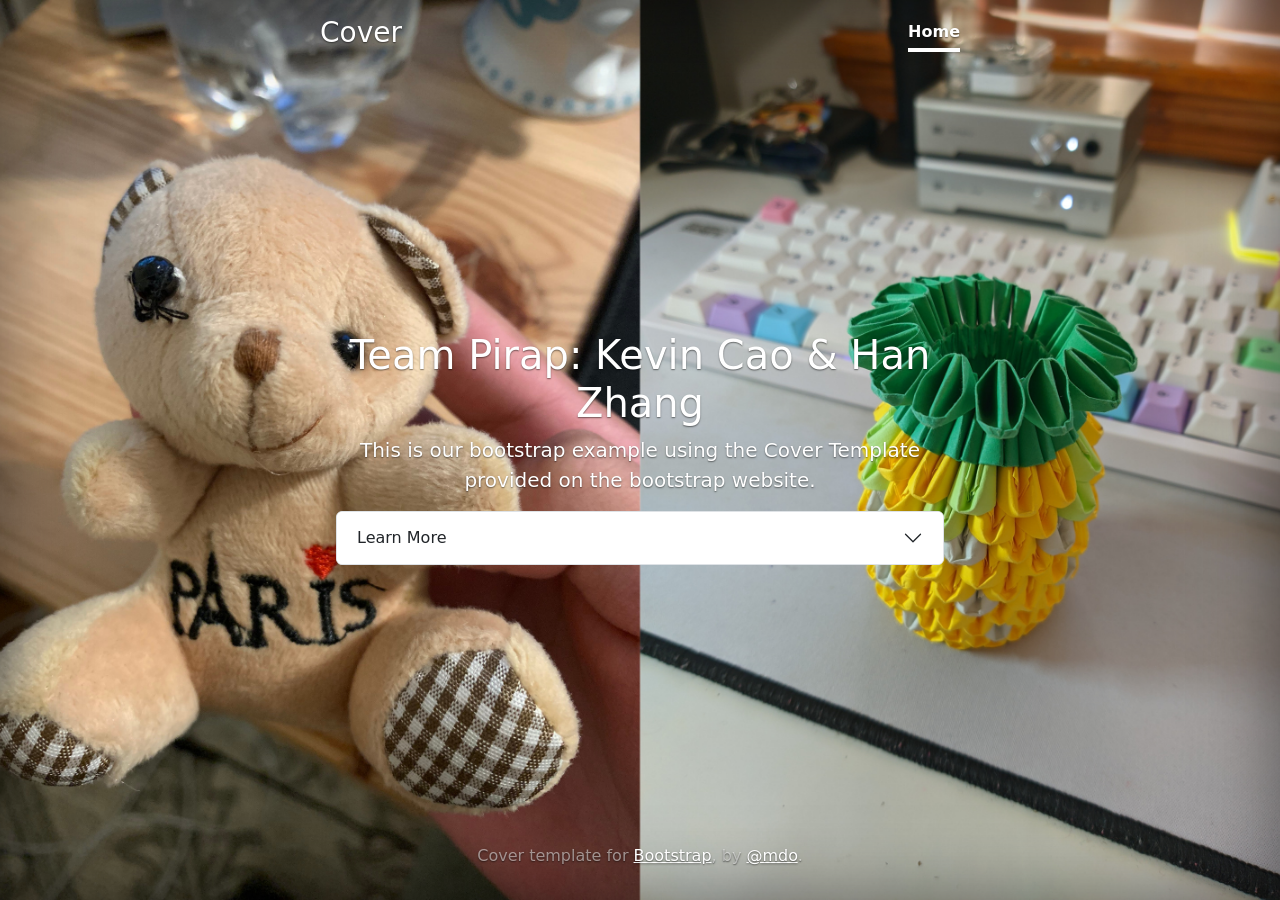
<file: 22_bt_pirap_caoK-zhangH/index.html>
<!DOCTYPE html>
<!--
Team Pirap: Kevin Cao, Han Zhang
SoftDev
K22: Who Does Frame Work For?
2021-11-29
-->
<html lang="en" class="h-100">

<head>
  <meta charset="utf-8" />
  <meta name="viewport" content="width=device-width, initial-scale=1" />

  <link href="https://cdn.jsdelivr.net/npm/bootstrap@5.1.3/dist/css/bootstrap.min.css" rel="stylesheet"
    integrity="sha384-1BmE4kWBq78iYhFldvKuhfTAU6auU8tT94WrHftjDbrCEXSU1oBoqyl2QvZ6jIW3" crossorigin="anonymous">
  <link rel="canonical" href="https://getbootstrap.com/docs/5.1/examples/cover/" />

  <title>K22: Who Does Frame Work For?</title>

  <!-- Custom styles for this template -->
  <link href="cover.css" rel="stylesheet" />
  <style type="text/css">
    body {
      background-image: url("assets/images/pirap.jpg");
      background-position: center center;
      background-size: cover;
    }
  </style>
</head>

<body class="d-flex h-100 text-center text-white bg-dark">
  <div class="cover-container d-flex w-100 h-100 p-3 mx-auto flex-column">
    <header class="mb-auto">
      <div>
        <h3 class="float-md-start mb-0">Cover</h3>
        <nav class="nav nav-masthead justify-content-center float-md-end">
          <a class="nav-link active" aria-current="page" href="#">Home</a>
        </nav>
      </div>
    </header>

    <main class="px-3">
      <h1>Team Pirap: Kevin Cao & Han Zhang</h1>
      <p class="lead">
        This is our bootstrap example using the Cover Template provided on the
        bootstrap website.
      </p>

      <div class="accordion" id="accordionExample">
        <div class="accordion-item">
          <h2 class="accordion-header" id="headingOne">
            <button class="accordion-button collapsed" type="button" data-bs-toggle="collapse"
              data-bs-target="#collapseOne" aria-expanded="false" aria-controls="collapseOne">
              Learn More
            </button>
          </h2>
          <div id="collapseOne" class="accordion-collapse collapse" aria-labelledby="headingOne"
            data-bs-parent="#accordionExample">
            <div class="accordion-body">
              We first imported the CSS and JS by using links, allowing us to use Bootstrap's vast library. We then used
              their cover template and then modified it.
            </div>
          </div>
        </div>
      </div>

    </main>

    <footer class="mt-auto text-white-50">
      <p>
        Cover template for
        <a href="https://getbootstrap.com/" class="text-white">Bootstrap</a>,
        by <a href="https://twitter.com/mdo" class="text-white">@mdo</a>.
      </p>
    </footer>

  </div>

  <script src="https://cdn.jsdelivr.net/npm/bootstrap@5.0.2/dist/js/bootstrap.bundle.min.js"
    integrity="sha384-MrcW6ZMFYlzcLA8Nl+NtUVF0sA7MsXsP1UyJoMp4YLEuNSfAP+JcXn/tWtIaxVXM"
    crossorigin="anonymous"></script>

</body>

</html>
</file>
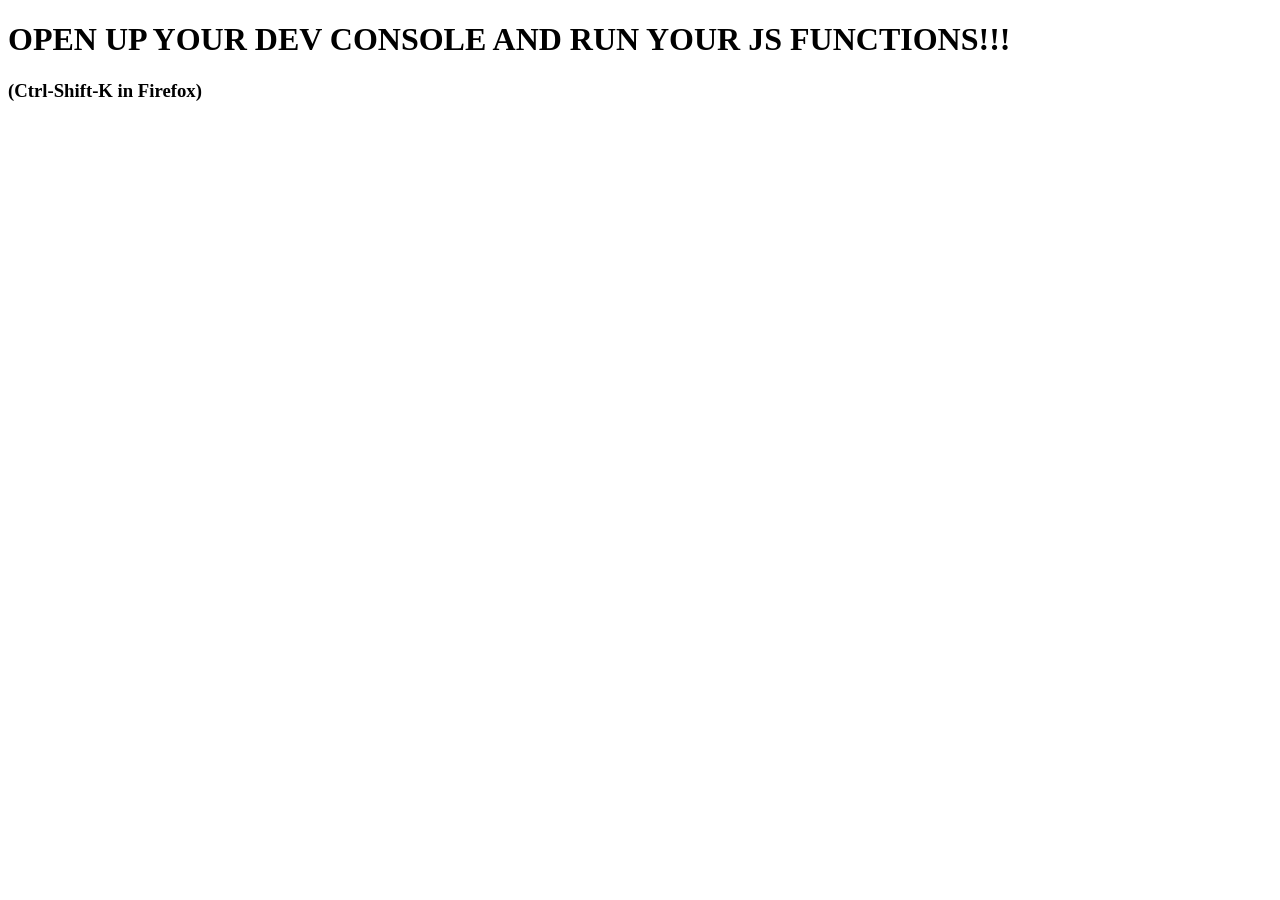
<file: 27_js/index.html>
<!DOCTYPE html>

<!--
     Team HE:: Han Zhang, Edwin Zheng
     SoftDev
     K27 -- Basic functions in JavaScript
     2022-02-03
-->

<html lang="en">
  <!-- HTML file for intro JavaScript work -->

  <html>
    <head>
      <meta charset="utf-8"/>
      <title>JS work the first</title>
    </head>
    <body>
      <H1>OPEN UP YOUR DEV CONSOLE AND RUN YOUR JS FUNCTIONS!!!</H1>
      <h3>(Ctrl-Shift-K in Firefox)</h3>

      <script src="fibfac.js"></script>
    </body>
  </html>
</file>
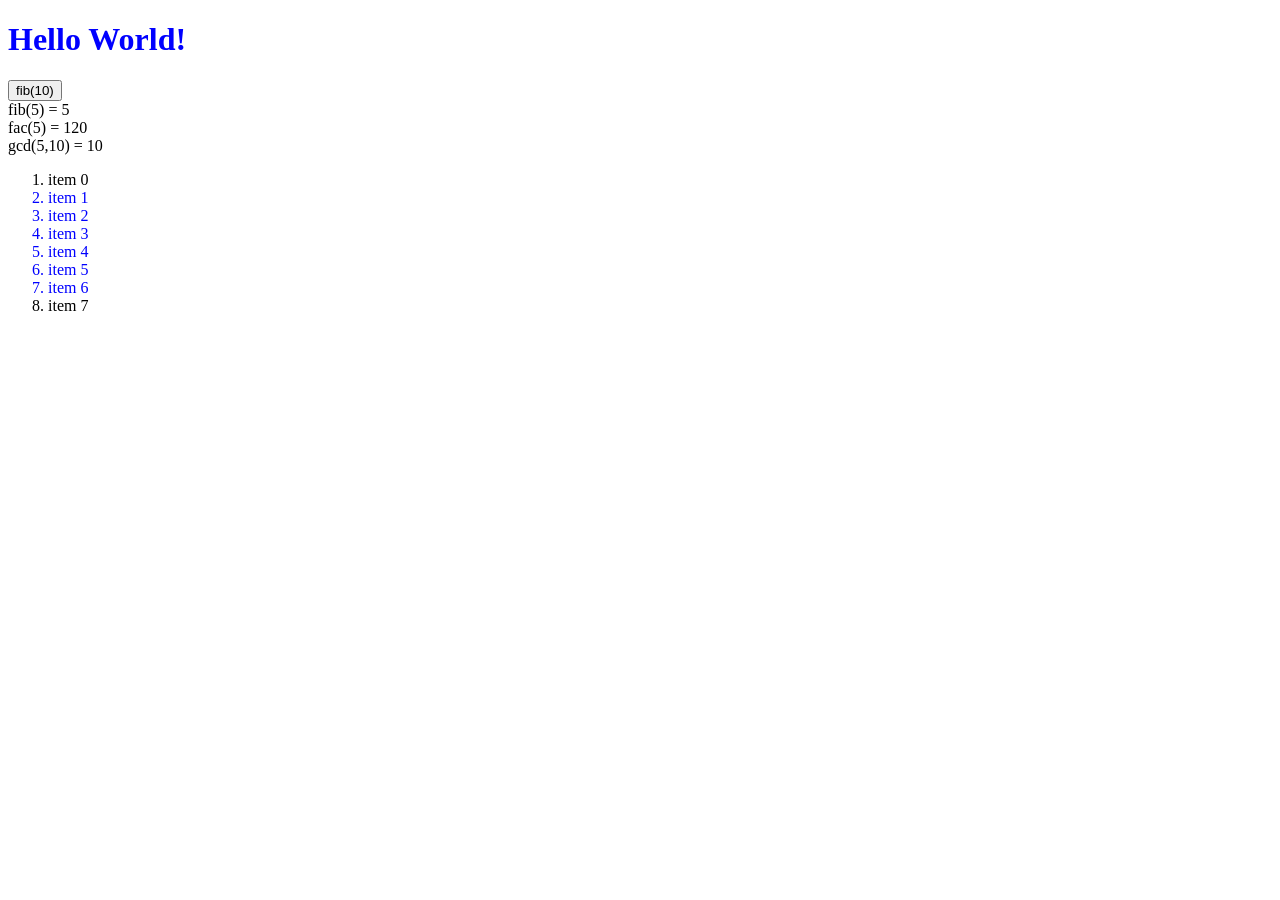
<file: 28_jsdom/index.html>
<!DOCTYPE html>

<!--
    Team HE :: Han Zhang, Edwin Zheng
    SoftDev pd0
    K28 -- Manipulating the DOM
    2022-02-08
   --------------------------------------------------
-->

<html lang="en">
  <!-- HTML file for exploring JavaScript interactions with the DOM -->

  <head>
    <meta charset="utf-8">
    <style>
      .red   {color : #ff0000;}
      .green {color : #00ff00;}
      .blue  {color : #0000ff;}
    </style>
  </head>

  <body>

    <h1 id="h" class="blue">Hello World!</h1>

    <button id="button"> fib(10) </button>
    <div id="a">fib(5) = <span id = "fib"></span></div>
    <div id="a">fac(5) = <span id = "fac"></span></div>
    <div id="a">gcd(5,10) = <span id = "gcd"></span></div>

    <ol id="thelist">
      <li class="">item 0</li>
      <li class="green blue">item 1</li>
      <li class="green blue">item 2</li>
      <li class="red green blue">item 3</li>
      <li class="red green blue">item 4</li>
      <li class="green blue">item 5</li>
      <li class="green blue">item 6</li>
      <li class="">item 7</li>
    </ol>
    
    <script src="dommy_consolery.js"></script>   

    <script>
      document.getElementById("fib").innerHTML = fib(5);
      document.getElementById("fac").innerHTML = fac(5);
      document.getElementById("gcd").innerHTML = gcd(5,10);
      document.getElementById("button").addEventListener("click", console.log('clicked'));
    </script> 
    

  </body>
</html>
</file>
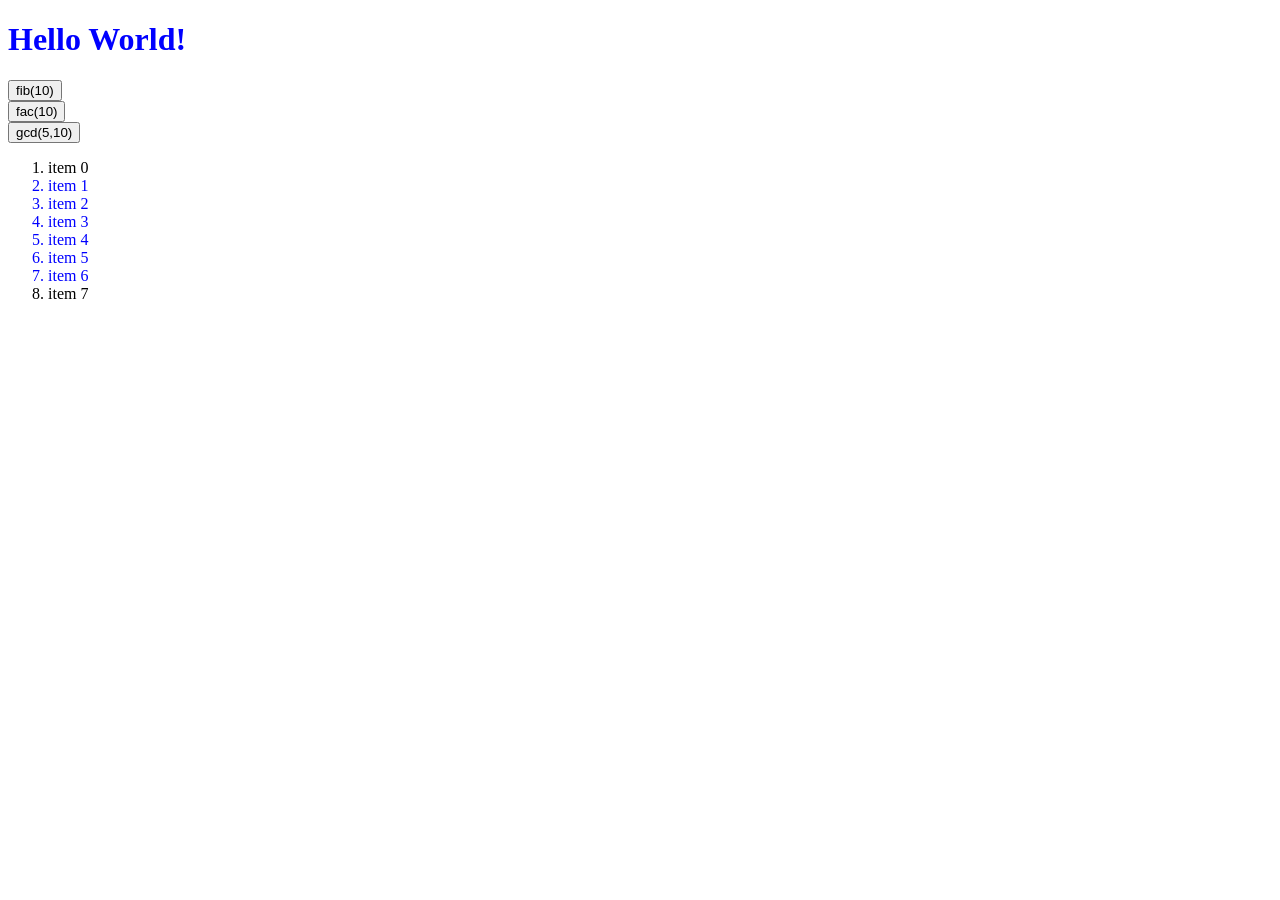
<file: 29_jsdom/index.html>
<!DOCTYPE html>

<!--
    Team HE :: Han Zhang, Edwin Zheng
    SoftDev pd0
    K29: DOMfoolery++
    2022-02-08
   --------------------------------------------------
-->

<html lang="en">
  <!-- HTML file for exploring JavaScript interactions with the DOM -->

  <head>
    <meta charset="utf-8">
    <style>
      .red   {color : #ff0000;}
      .green {color : #00ff00;}
      .blue  {color : #0000ff;}
    </style>
  </head>

  <body>
    <script src="dommy_consolery.js"></script>   

    <h1 id="h" class="blue">Hello World!</h1>

    <button id="fib"> fib(10) </button>
    <br>
    <button id="fac"> fac(10) </button>
    <br>
    <button id="gcd"> gcd(5,10) </button>

    <ol id="thelist">
      <li class="">item 0</li>
      <li class="green blue">item 1</li>
      <li class="green blue">item 2</li>
      <li class="red green blue">item 3</li>
      <li class="red green blue">item 4</li>
      <li class="green blue">item 5</li>
      <li class="green blue">item 6</li>
      <li class="">item 7</li>
    </ol>

    <script>
      var a = document.getElementById("fib");
      var b = document.getElementById('fac');
      var c = document.getElementById('gcd');
      a.addEventListener('click', event => {a.innerHTML = (fib(10))});
      b.addEventListener('click', event => {a.innerHTML = (fac(10))});
      c.addEventListener('click', event => {a.innerHTML = (gcd(5,10))});

  </script>
    

  </body>
</html>
</file>
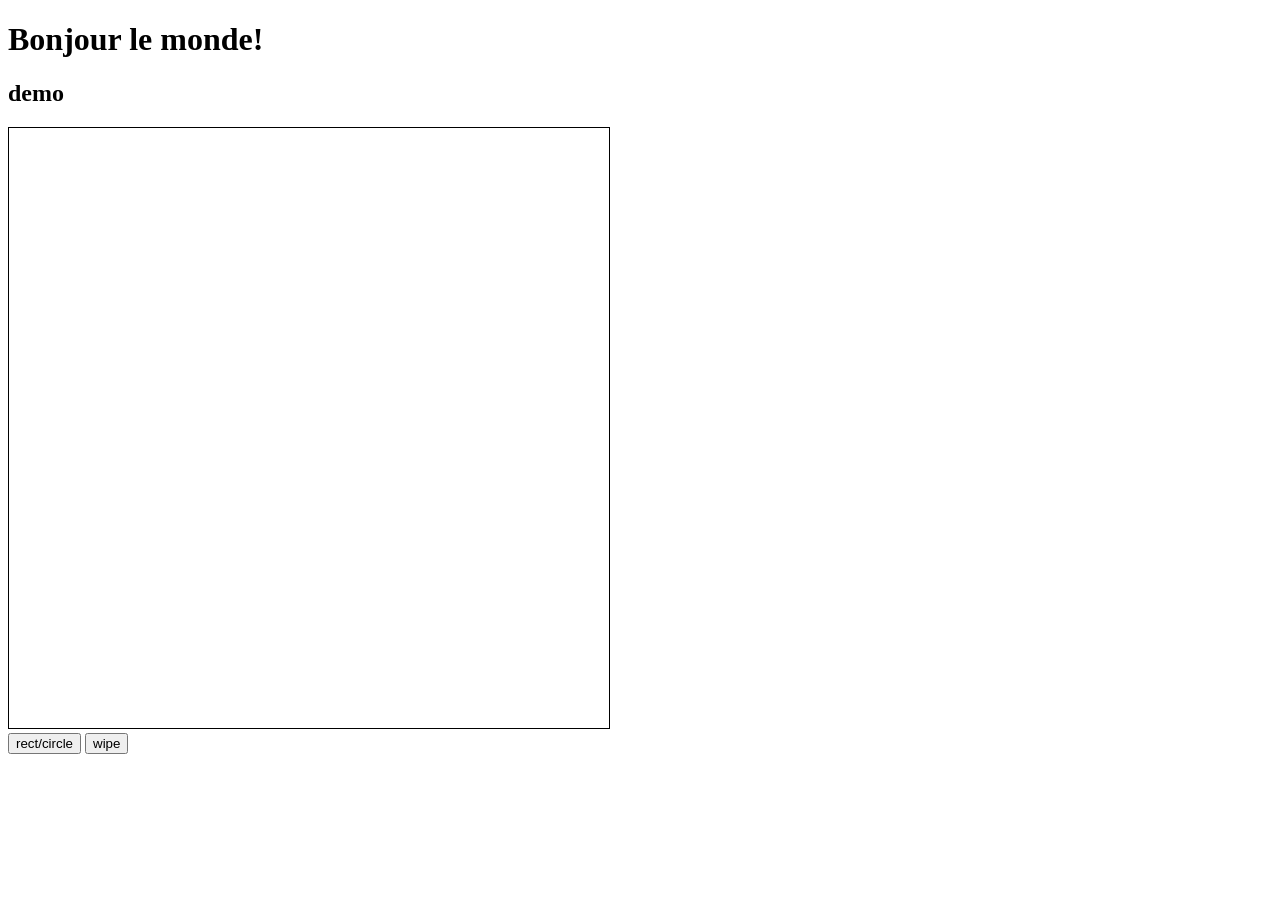
<file: 30/index.html>
<!DOCTYPE html>
<html lang = "en">
    <!--    
        Team HE: Han Zhang, Edwin Zheng
        SoftDev
        K30 -- Canvas Based JS Drawing
        2022-02-14
    -->
    <head>
        <meta charset="utf-8"/>
        <title> basic JS canvas work </title>
    </head>

    <style>
        #slate { border: 1px solid black }
    </style>

    <h1> Bonjour le monde! </h1>
    <h2> demo </h2>

    <div>
        <canvas height = "600" width = "600"
                id = "slate">
            dis dat alt txt tho
        </canvas>
    </div>

    <button id = "buttonToggle"> rect/circle </button>
    <button id = "buttonClear"> wipe </button>

    <script src = "clickdraw.js"></script>
</html>
</file>
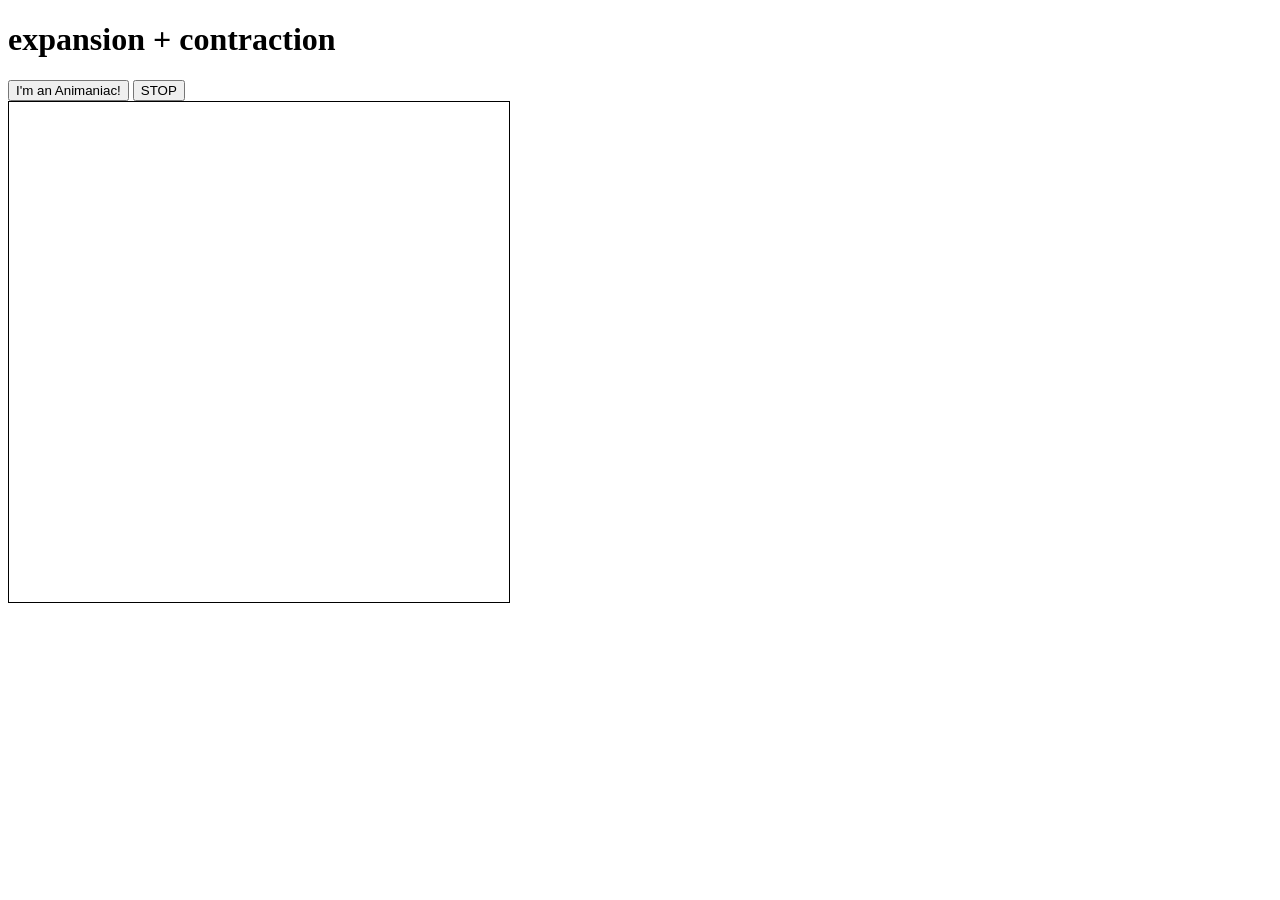
<file: 31/index.html>
<!DOCTYPE html>
<html lang="en">
  <!-- Team Phantom Tollbooth :: Clyde Sinclair, Fierce Dragon
       SoftDev pd0
       K31 -- canvas based JS animation
       2022-02-15t

       HTML file for JavaScript canvas work
  -->

  <head>
    <meta charset="utf-8"/>
    <title>basic JS canvas work</title>
  </head>


  <head>
    <meta charset="utf-8"/>
    <title>The State of Animania</title>
  </head>

  <style>
    #playground { border: 1px solid black }
  </style>

  <h1>expansion + contraction</h1>

  <div>
    <button id="buttonCircle">
      I'm an Animaniac!
    </button>

    <button id="buttonStop">
      STOP
    </button>
  </div>

  <canvas width="500" height="500" id="playground">
  </canvas>

  <script src="animate.js"></script>

</html>
</file>
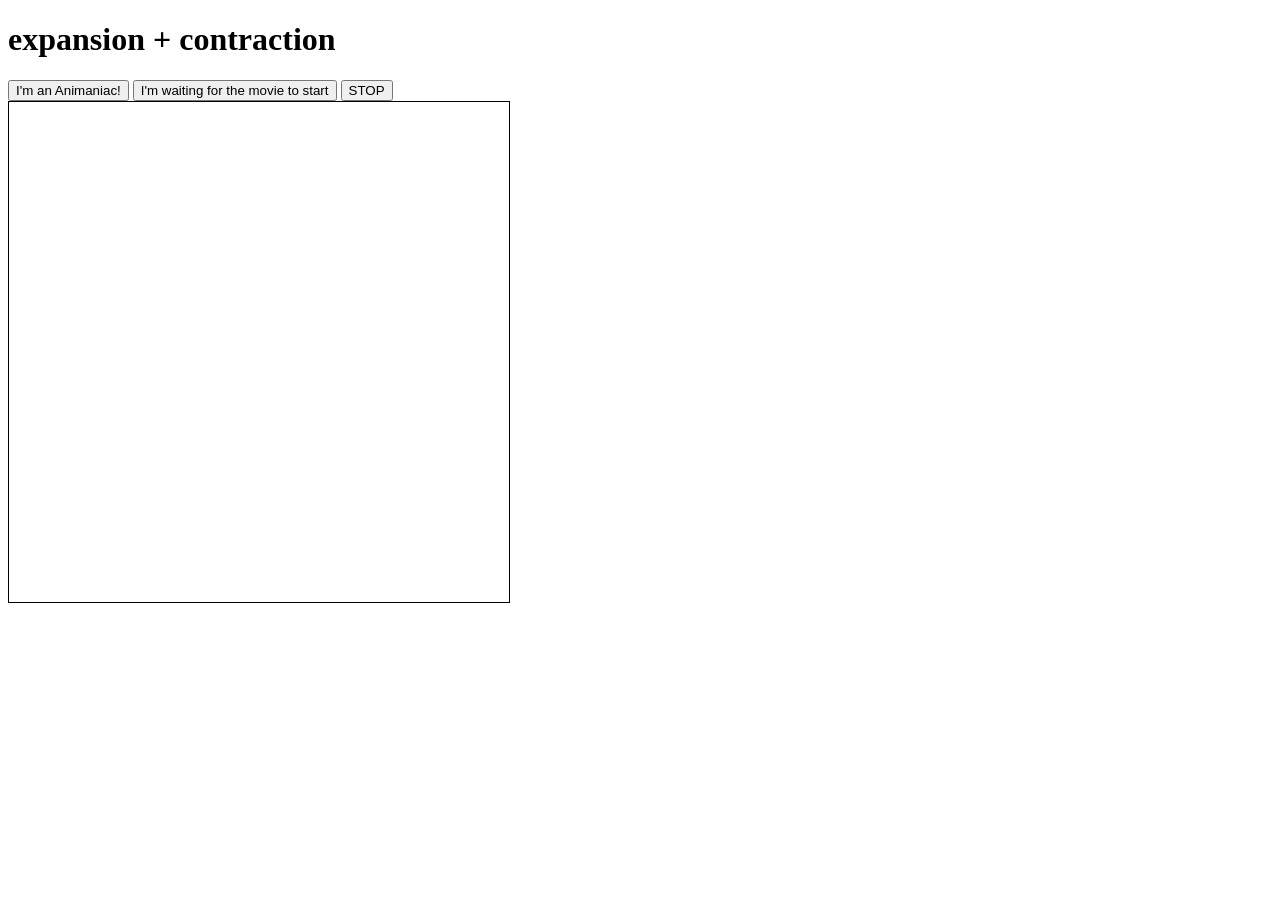
<file: 32_js-anim/index.html>
<!DOCTYPE html>
<html lang="en">
  <!-- Team Phantom Tollbooth :: Clyde Sinclair, Fierce Dragon
       SoftDev pd0
       K31 -- canvas based JS animation
       2022-02-15t

       HTML file for JavaScript canvas work
  -->

  <head>
    <meta charset="utf-8"/>
    <title>basic JS canvas work</title>
  </head>


  <head>
    <meta charset="utf-8"/>
    <title>The State of Animania</title>
  </head>

  <style>
    #playground { border: 1px solid black }
  </style>

  <h1>expansion + contraction</h1>

  <div>
    <button id="buttonCircle">
      I'm an Animaniac!
    </button>
    <button id="screensaver">
      I'm waiting for the movie to start
    </button>
    <button id="buttonStop">
      STOP
    </button>
  </div>

  <canvas width="500" height="500" id="playground">
  </canvas>

  <script src="animate.js"></script>

</html>
</file>
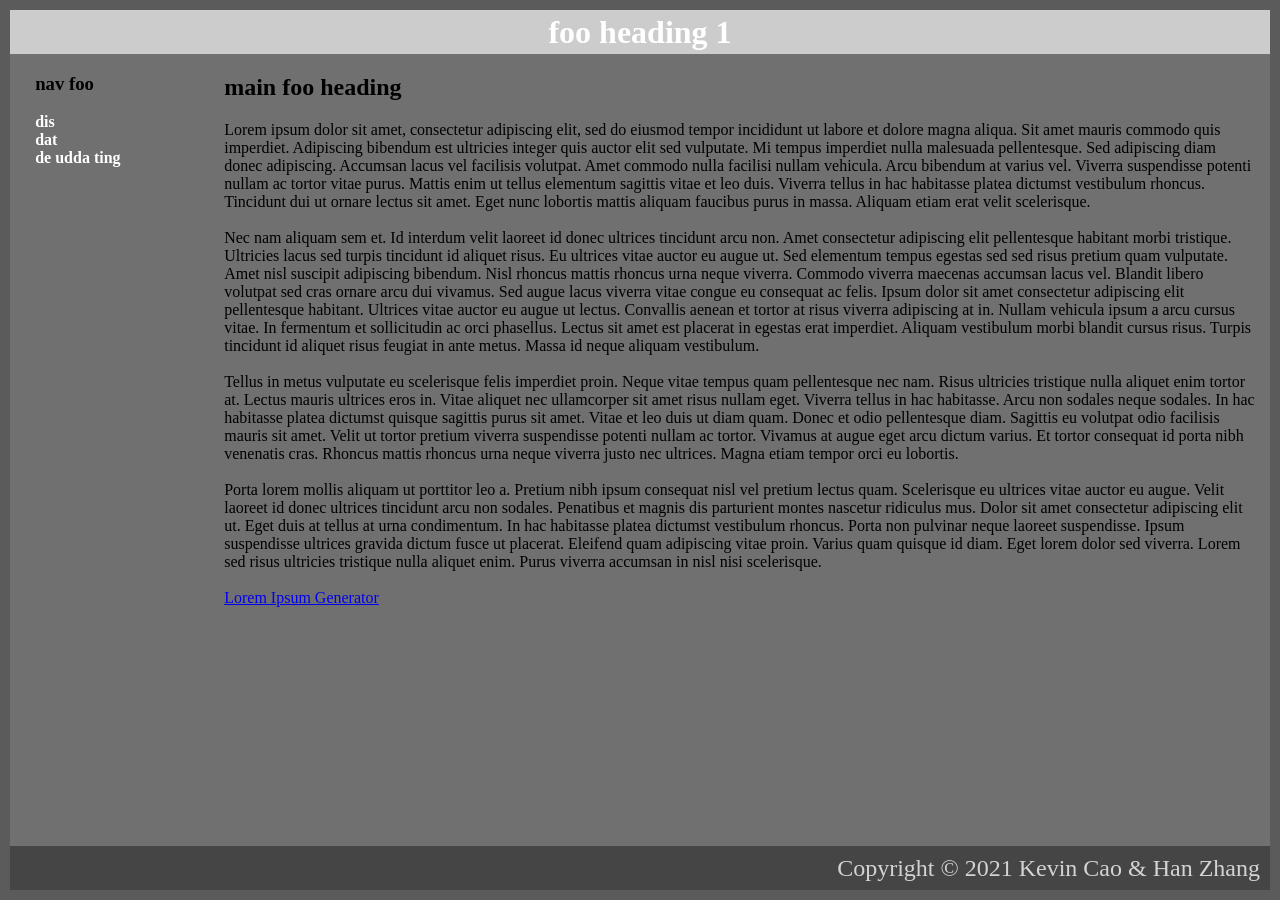
<file: 18_css/0_inline/index.html>
<!DOCTYPE html>
<html lang="en" style="height: calc(100% - 20px); width: calc(100% - 20px);">
<!--
Team Pirap: Kevin Cao, Han Zhang
SoftDev
K18: Comic Sans Syndrome
2021-11-22
-->

<head>
  <meta charset="utf-8" />
  <title>foo title</title>
</head>

<body
  style="display: flex; flex-wrap: wrap; background-color: #707070; border: solid 10px #5b5b5b; margin: 0; padding: 0; height: 100%; width: 100%; font-family: Calibri;">
  <h1
    style="display: flex; background-color: #cccccc; width: 100%; height: 5%; margin: 0; justify-content: center; align-items: center; color: white;">
    foo
    heading 1</h1>
  <nav style="width: 15%; height: 90%; padding-left: 2%; font-weight: bold;">
    <h3>nav foo</h3>
    <ul style="list-style: none; padding: 0;">
      <li><a href="" style="color: white; text-decoration: none;">dis</a></li>
      <li><a href="" style="color: white; text-decoration: none;">dat</a></li>
      <li><a href="" style="color: white; text-decoration: none;">de udda ting</a></li>
    </ul>
  </nav>
  <div style="width: 82%; height: 90%; padding-right: 1%;">
    <h2>main foo heading</h2>
    Lorem ipsum dolor sit amet, consectetur adipiscing elit, sed do eiusmod tempor incididunt ut labore et dolore magna
    aliqua. Sit amet mauris commodo quis imperdiet. Adipiscing bibendum est ultricies integer quis auctor elit sed
    vulputate. Mi tempus imperdiet nulla malesuada pellentesque. Sed adipiscing diam donec adipiscing. Accumsan lacus
    vel facilisis volutpat. Amet commodo nulla facilisi nullam vehicula. Arcu bibendum at varius vel. Viverra
    suspendisse potenti nullam ac tortor vitae purus. Mattis enim ut tellus elementum sagittis vitae et leo duis.
    Viverra tellus in hac habitasse platea dictumst vestibulum rhoncus. Tincidunt dui ut ornare lectus sit amet. Eget
    nunc lobortis mattis aliquam faucibus purus in massa. Aliquam etiam erat velit scelerisque.
    <br>
    <br>
    Nec nam aliquam sem et. Id interdum velit laoreet id donec ultrices tincidunt arcu non. Amet consectetur adipiscing
    elit pellentesque habitant morbi tristique. Ultricies lacus sed turpis tincidunt id aliquet risus. Eu ultrices vitae
    auctor eu augue ut. Sed elementum tempus egestas sed sed risus pretium quam vulputate. Amet nisl suscipit adipiscing
    bibendum. Nisl rhoncus mattis rhoncus urna neque viverra. Commodo viverra maecenas accumsan lacus vel. Blandit
    libero volutpat sed cras ornare arcu dui vivamus. Sed augue lacus viverra vitae congue eu consequat ac felis. Ipsum
    dolor sit amet consectetur adipiscing elit pellentesque habitant. Ultrices vitae auctor eu augue ut lectus.
    Convallis aenean et tortor at risus viverra adipiscing at in. Nullam vehicula ipsum a arcu cursus vitae. In
    fermentum et sollicitudin ac orci phasellus. Lectus sit amet est placerat in egestas erat imperdiet. Aliquam
    vestibulum morbi blandit cursus risus. Turpis tincidunt id aliquet risus feugiat in ante metus. Massa id neque
    aliquam vestibulum.
    <br>
    <br>
    Tellus in metus vulputate eu scelerisque felis imperdiet proin. Neque vitae tempus quam pellentesque nec nam. Risus
    ultricies tristique nulla aliquet enim tortor at. Lectus mauris ultrices eros in. Vitae aliquet nec ullamcorper sit
    amet risus nullam eget. Viverra tellus in hac habitasse. Arcu non sodales neque sodales. In hac habitasse platea
    dictumst quisque sagittis purus sit amet. Vitae et leo duis ut diam quam. Donec et odio pellentesque diam. Sagittis
    eu volutpat odio facilisis mauris sit amet. Velit ut tortor pretium viverra suspendisse potenti nullam ac tortor.
    Vivamus at augue eget arcu dictum varius. Et tortor consequat id porta nibh venenatis cras. Rhoncus mattis rhoncus
    urna neque viverra justo nec ultrices. Magna etiam tempor orci eu lobortis.
    <br>
    <br>
    Porta lorem mollis aliquam ut porttitor leo a. Pretium nibh ipsum consequat nisl vel pretium lectus quam.
    Scelerisque eu ultrices vitae auctor eu augue. Velit laoreet id donec ultrices tincidunt arcu non sodales. Penatibus
    et magnis dis parturient montes nascetur ridiculus mus. Dolor sit amet consectetur adipiscing elit ut. Eget duis at
    tellus at urna condimentum. In hac habitasse platea dictumst vestibulum rhoncus. Porta non pulvinar neque laoreet
    suspendisse. Ipsum suspendisse ultrices gravida dictum fusce ut placerat. Eleifend quam adipiscing vitae proin.
    Varius quam quisque id diam. Eget lorem dolor sed viverra. Lorem sed risus ultricies tristique nulla aliquet enim.
    Purus viverra accumsan in nisl nisi scelerisque.
    <br>
    <br>
    <a href="https://loremipsum.io/">Lorem Ipsum Generator</a>
  </div>
  <footer
    style="display: flex; background-color: #464545; width: 100%; height: 5%; justify-content: right; align-items: center; font-size: x-large; color: lightgray; padding-right: 10px;">
    Copyright &copy; 2021 Kevin Cao & Han Zhang</footer>

</body>

</html>
</file>
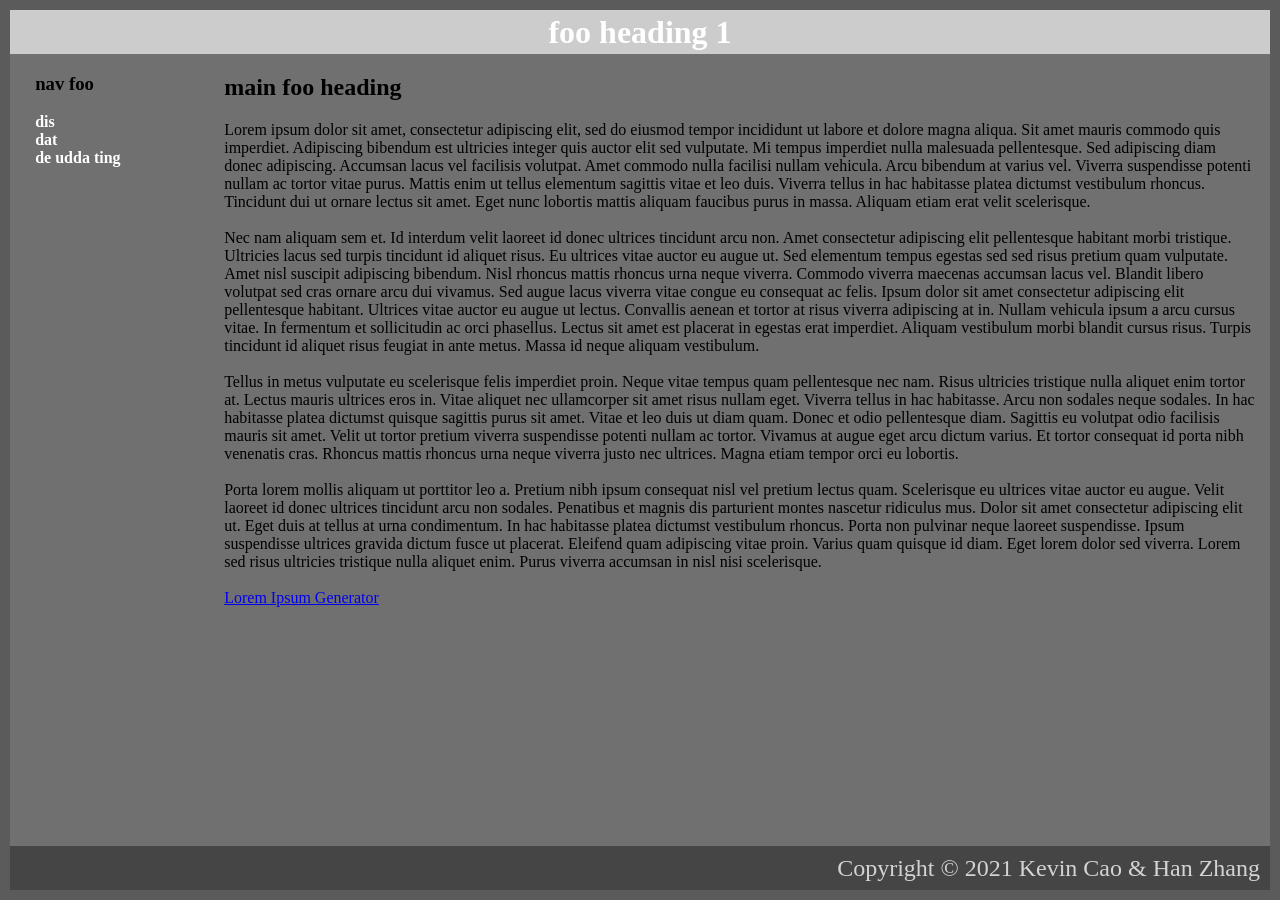
<file: 18_css/1_internal/index.html>
<!DOCTYPE html>
<html lang="en">
<!--
Team Pirap: Kevin Cao, Han Zhang
SoftDev
K18: Comic Sans Syndrome
2021-11-22
-->
<style>
  html {
    height: calc(100% - 20px);
    width: calc(100% - 20px);
  }

  body {
    display: flex;
    flex-wrap: wrap;
    background-color: #707070;
    border: solid 10px #5b5b5b;
    margin: 0;
    padding: 0;
    height: 100%;
    width: 100%;
    font-family: Calibri;
  }

  h1 {
    display: flex;
    background-color: #cccccc;
    width: 100%;
    height: 5%;
    margin: 0;
    justify-content: center;
    align-items: center;
    color: white;
  }

  nav {
    width: 15%;
    height: 90%;
    padding-left: 2%;
    font-weight: bold;
  }

  nav ul {
    list-style: none;
    padding: 0;
  }

  nav a {
    color: white;
    text-decoration: none;
  }

  .main {
    width: 82%;
    height: 90%;
    padding-right: 1%;
  }

  footer {
    display: flex;
    background-color: #464545;
    width: 100%;
    height: 5%;
    justify-content: right;
    align-items: center;
    font-size: x-large;
    color: lightgray;
    padding-right: 10px;
  }
</style>

<head>
  <meta charset="utf-8" />
  <title>foo title</title>
</head>

<body>
  <h1>foo heading 1</h1>
  <nav>
    <h3>nav foo</h3>
    <ul>
      <li><a href="">dis</a></li>
      <li><a href="">dat</a></li>
      <li><a href="">de udda ting</a></li>
    </ul>
  </nav>
  <div class='main'>
    <h2>main foo heading</h2>
    Lorem ipsum dolor sit amet, consectetur adipiscing elit, sed do eiusmod tempor incididunt ut labore et dolore magna
    aliqua. Sit amet mauris commodo quis imperdiet. Adipiscing bibendum est ultricies integer quis auctor elit sed
    vulputate. Mi tempus imperdiet nulla malesuada pellentesque. Sed adipiscing diam donec adipiscing. Accumsan lacus
    vel facilisis volutpat. Amet commodo nulla facilisi nullam vehicula. Arcu bibendum at varius vel. Viverra
    suspendisse potenti nullam ac tortor vitae purus. Mattis enim ut tellus elementum sagittis vitae et leo duis.
    Viverra tellus in hac habitasse platea dictumst vestibulum rhoncus. Tincidunt dui ut ornare lectus sit amet. Eget
    nunc lobortis mattis aliquam faucibus purus in massa. Aliquam etiam erat velit scelerisque.
    <br>
    <br>
    Nec nam aliquam sem et. Id interdum velit laoreet id donec ultrices tincidunt arcu non. Amet consectetur adipiscing
    elit pellentesque habitant morbi tristique. Ultricies lacus sed turpis tincidunt id aliquet risus. Eu ultrices vitae
    auctor eu augue ut. Sed elementum tempus egestas sed sed risus pretium quam vulputate. Amet nisl suscipit adipiscing
    bibendum. Nisl rhoncus mattis rhoncus urna neque viverra. Commodo viverra maecenas accumsan lacus vel. Blandit
    libero volutpat sed cras ornare arcu dui vivamus. Sed augue lacus viverra vitae congue eu consequat ac felis. Ipsum
    dolor sit amet consectetur adipiscing elit pellentesque habitant. Ultrices vitae auctor eu augue ut lectus.
    Convallis aenean et tortor at risus viverra adipiscing at in. Nullam vehicula ipsum a arcu cursus vitae. In
    fermentum et sollicitudin ac orci phasellus. Lectus sit amet est placerat in egestas erat imperdiet. Aliquam
    vestibulum morbi blandit cursus risus. Turpis tincidunt id aliquet risus feugiat in ante metus. Massa id neque
    aliquam vestibulum.
    <br>
    <br>
    Tellus in metus vulputate eu scelerisque felis imperdiet proin. Neque vitae tempus quam pellentesque nec nam. Risus
    ultricies tristique nulla aliquet enim tortor at. Lectus mauris ultrices eros in. Vitae aliquet nec ullamcorper sit
    amet risus nullam eget. Viverra tellus in hac habitasse. Arcu non sodales neque sodales. In hac habitasse platea
    dictumst quisque sagittis purus sit amet. Vitae et leo duis ut diam quam. Donec et odio pellentesque diam. Sagittis
    eu volutpat odio facilisis mauris sit amet. Velit ut tortor pretium viverra suspendisse potenti nullam ac tortor.
    Vivamus at augue eget arcu dictum varius. Et tortor consequat id porta nibh venenatis cras. Rhoncus mattis rhoncus
    urna neque viverra justo nec ultrices. Magna etiam tempor orci eu lobortis.
    <br>
    <br>
    Porta lorem mollis aliquam ut porttitor leo a. Pretium nibh ipsum consequat nisl vel pretium lectus quam.
    Scelerisque eu ultrices vitae auctor eu augue. Velit laoreet id donec ultrices tincidunt arcu non sodales. Penatibus
    et magnis dis parturient montes nascetur ridiculus mus. Dolor sit amet consectetur adipiscing elit ut. Eget duis at
    tellus at urna condimentum. In hac habitasse platea dictumst vestibulum rhoncus. Porta non pulvinar neque laoreet
    suspendisse. Ipsum suspendisse ultrices gravida dictum fusce ut placerat. Eleifend quam adipiscing vitae proin.
    Varius quam quisque id diam. Eget lorem dolor sed viverra. Lorem sed risus ultricies tristique nulla aliquet enim.
    Purus viverra accumsan in nisl nisi scelerisque.
    <br>
    <br>
    <a href="https://loremipsum.io/">Lorem Ipsum Generator</a>
  </div>
  <footer>
    Copyright &copy; 2021 Kevin Cao & Han Zhang
  </footer>

</body>

</html>
</file>
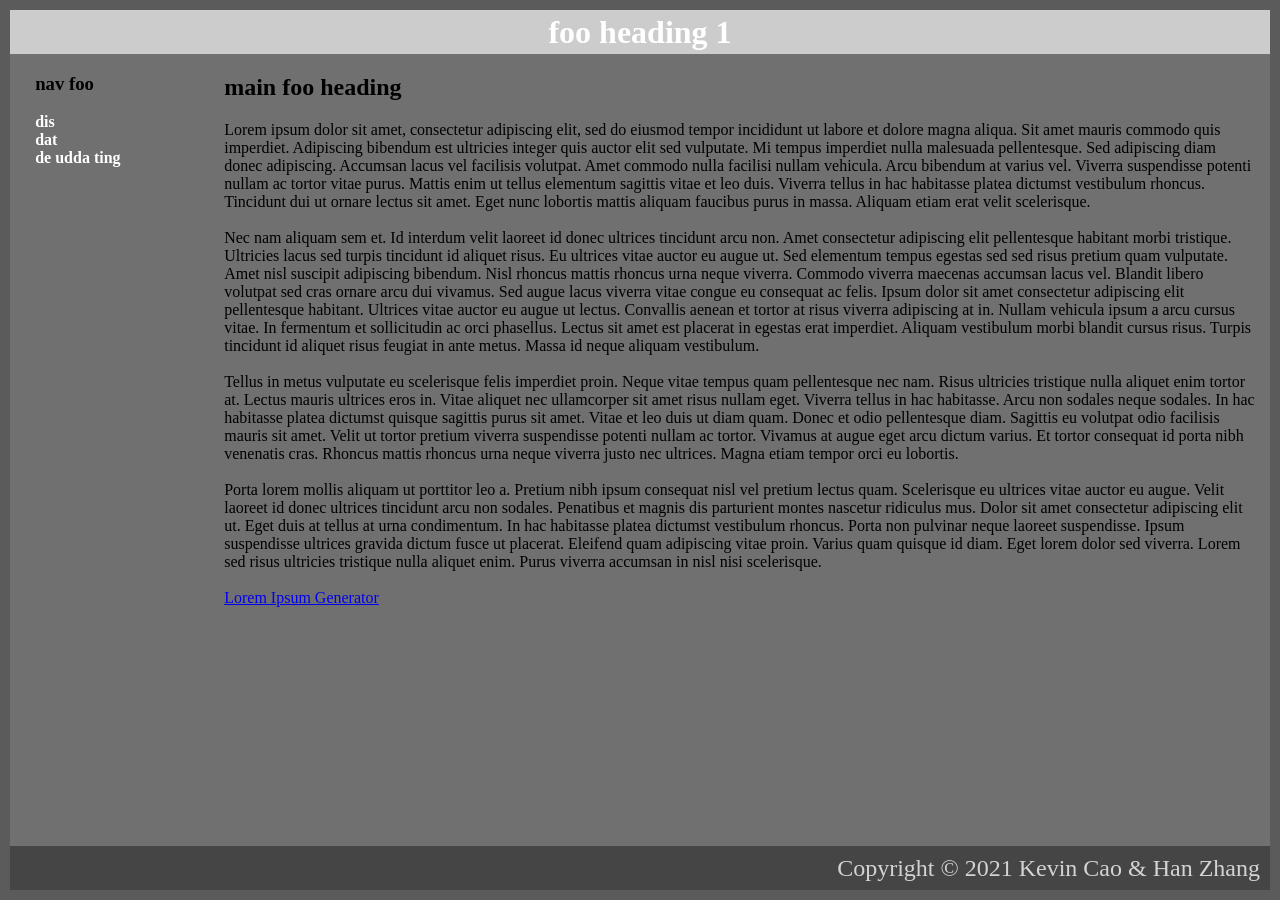
<file: 18_css/2_external/index.html>
<!DOCTYPE html>
<html lang="en">
<!--
Team Pirap: Kevin Cao, Han Zhang
SoftDev
K18: Comic Sans Syndrome
2021-11-22
-->
<link rel="stylesheet" type="text/css" href="style.css">

<head>
  <meta charset="utf-8" />
  <title>foo title</title>
</head>

<body>
  <h1>foo heading 1</h1>
  <nav>
    <h3>nav foo</h3>
    <ul>
      <li><a href="">dis</a></li>
      <li><a href="">dat</a></li>
      <li><a href="">de udda ting</a></li>
    </ul>
  </nav>
  <div class='main'>
    <h2>main foo heading</h2>
    Lorem ipsum dolor sit amet, consectetur adipiscing elit, sed do eiusmod tempor incididunt ut labore et dolore magna
    aliqua. Sit amet mauris commodo quis imperdiet. Adipiscing bibendum est ultricies integer quis auctor elit sed
    vulputate. Mi tempus imperdiet nulla malesuada pellentesque. Sed adipiscing diam donec adipiscing. Accumsan lacus
    vel facilisis volutpat. Amet commodo nulla facilisi nullam vehicula. Arcu bibendum at varius vel. Viverra
    suspendisse potenti nullam ac tortor vitae purus. Mattis enim ut tellus elementum sagittis vitae et leo duis.
    Viverra tellus in hac habitasse platea dictumst vestibulum rhoncus. Tincidunt dui ut ornare lectus sit amet. Eget
    nunc lobortis mattis aliquam faucibus purus in massa. Aliquam etiam erat velit scelerisque.
    <br>
    <br>
    Nec nam aliquam sem et. Id interdum velit laoreet id donec ultrices tincidunt arcu non. Amet consectetur adipiscing
    elit pellentesque habitant morbi tristique. Ultricies lacus sed turpis tincidunt id aliquet risus. Eu ultrices vitae
    auctor eu augue ut. Sed elementum tempus egestas sed sed risus pretium quam vulputate. Amet nisl suscipit adipiscing
    bibendum. Nisl rhoncus mattis rhoncus urna neque viverra. Commodo viverra maecenas accumsan lacus vel. Blandit
    libero volutpat sed cras ornare arcu dui vivamus. Sed augue lacus viverra vitae congue eu consequat ac felis. Ipsum
    dolor sit amet consectetur adipiscing elit pellentesque habitant. Ultrices vitae auctor eu augue ut lectus.
    Convallis aenean et tortor at risus viverra adipiscing at in. Nullam vehicula ipsum a arcu cursus vitae. In
    fermentum et sollicitudin ac orci phasellus. Lectus sit amet est placerat in egestas erat imperdiet. Aliquam
    vestibulum morbi blandit cursus risus. Turpis tincidunt id aliquet risus feugiat in ante metus. Massa id neque
    aliquam vestibulum.
    <br>
    <br>
    Tellus in metus vulputate eu scelerisque felis imperdiet proin. Neque vitae tempus quam pellentesque nec nam. Risus
    ultricies tristique nulla aliquet enim tortor at. Lectus mauris ultrices eros in. Vitae aliquet nec ullamcorper sit
    amet risus nullam eget. Viverra tellus in hac habitasse. Arcu non sodales neque sodales. In hac habitasse platea
    dictumst quisque sagittis purus sit amet. Vitae et leo duis ut diam quam. Donec et odio pellentesque diam. Sagittis
    eu volutpat odio facilisis mauris sit amet. Velit ut tortor pretium viverra suspendisse potenti nullam ac tortor.
    Vivamus at augue eget arcu dictum varius. Et tortor consequat id porta nibh venenatis cras. Rhoncus mattis rhoncus
    urna neque viverra justo nec ultrices. Magna etiam tempor orci eu lobortis.
    <br>
    <br>
    Porta lorem mollis aliquam ut porttitor leo a. Pretium nibh ipsum consequat nisl vel pretium lectus quam.
    Scelerisque eu ultrices vitae auctor eu augue. Velit laoreet id donec ultrices tincidunt arcu non sodales. Penatibus
    et magnis dis parturient montes nascetur ridiculus mus. Dolor sit amet consectetur adipiscing elit ut. Eget duis at
    tellus at urna condimentum. In hac habitasse platea dictumst vestibulum rhoncus. Porta non pulvinar neque laoreet
    suspendisse. Ipsum suspendisse ultrices gravida dictum fusce ut placerat. Eleifend quam adipiscing vitae proin.
    Varius quam quisque id diam. Eget lorem dolor sed viverra. Lorem sed risus ultricies tristique nulla aliquet enim.
    Purus viverra accumsan in nisl nisi scelerisque.
    <br>
    <br>
    <a href="https://loremipsum.io/">Lorem Ipsum Generator</a>
  </div>
  <footer>
    Copyright &copy; 2021 Kevin Cao & Han Zhang
  </footer>

</body>

</html>
</file>
<file: 22_bt_pirap_caoK-zhangH/cover.css>
/*
 * Globals
 */


/* Custom default button */
.btn-secondary,
.btn-secondary:hover,
.btn-secondary:focus {
  color: #333;
  text-shadow: none; /* Prevent inheritance from `body` */
}


/*
 * Base structure
 */

body {
  text-shadow: 0 .05rem .1rem rgba(0, 0, 0, .5);
  box-shadow: inset 0 0 5rem rgba(0, 0, 0, .5);
}

.cover-container {
  max-width: 42em;
}


/*
 * Header
 */

.nav-masthead .nav-link {
  padding: .25rem 0;
  font-weight: 700;
  color: rgba(255, 255, 255, .5);
  background-color: transparent;
  border-bottom: .25rem solid transparent;
}

.nav-masthead .nav-link:hover,
.nav-masthead .nav-link:focus {
  border-bottom-color: rgba(255, 255, 255, .25);
}

.nav-masthead .nav-link + .nav-link {
  margin-left: 1rem;
}

.nav-masthead .active {
  color: #fff;
  border-bottom-color: #fff;
}
</file>
<file: 18_css/2_external/style.css>
html {
  height: calc(100% - 20px);
  width: calc(100% - 20px);
}

body {
  display: flex;
  flex-wrap: wrap;
  background-color: #707070;
  border: solid 10px #5b5b5b;
  margin: 0;
  padding: 0;
  height: 100%;
  width: 100%;
  font-family: Calibri;
}

h1 {
  display: flex;
  background-color: #cccccc;
  width: 100%;
  height: 5%;
  margin: 0;
  justify-content: center;
  align-items: center;
  color: white;
}

nav {
  width: 15%;
  height: 90%;
  padding-left: 2%;
  font-weight: bold;
}

nav ul {
  list-style: none;
  padding: 0;
}

nav a {
  color: white;
  text-decoration: none;
}

.main {
  width: 82%;
  height: 90%;
  padding-right: 1%;
}

footer {
  display: flex;
  background-color: #464545;
  width: 100%;
  height: 5%;
  justify-content: right;
  align-items: center;
  font-size: x-large;
  color: lightgray;
  padding-right: 10px;
}
</file>
